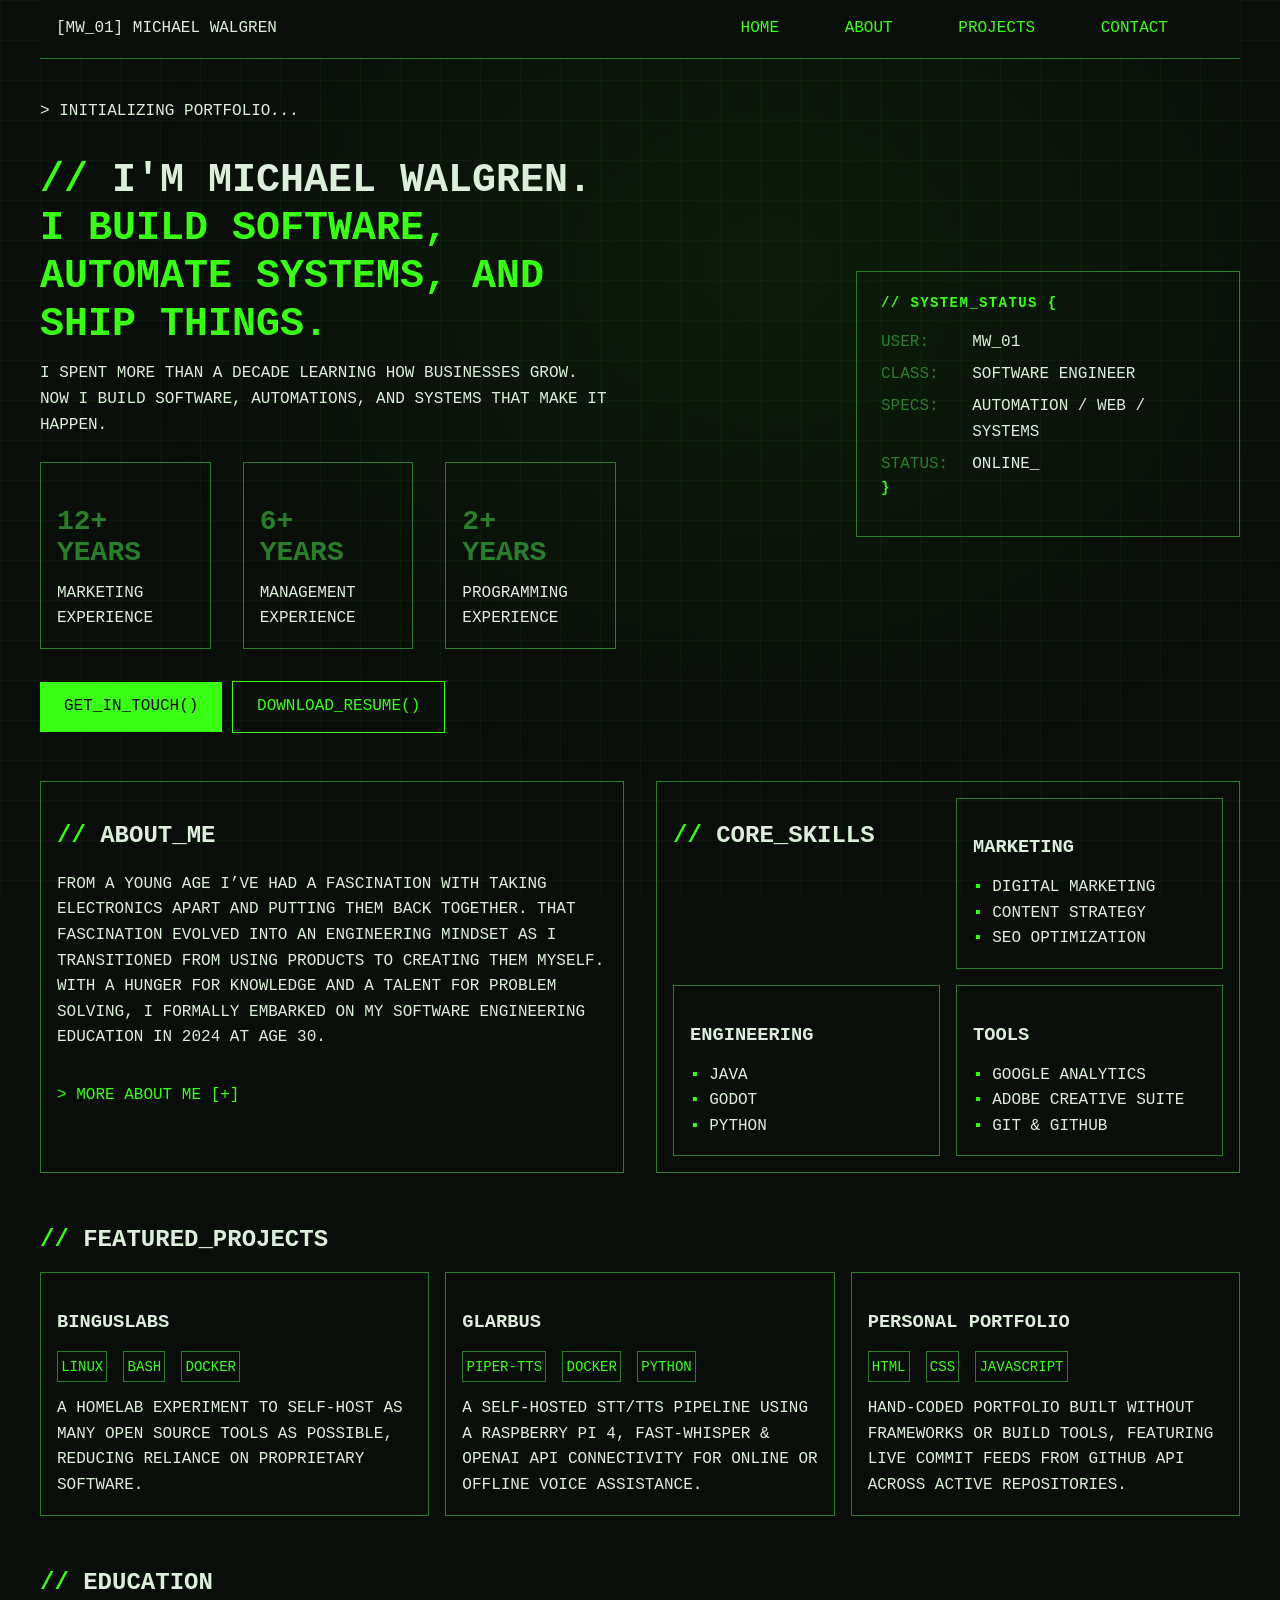
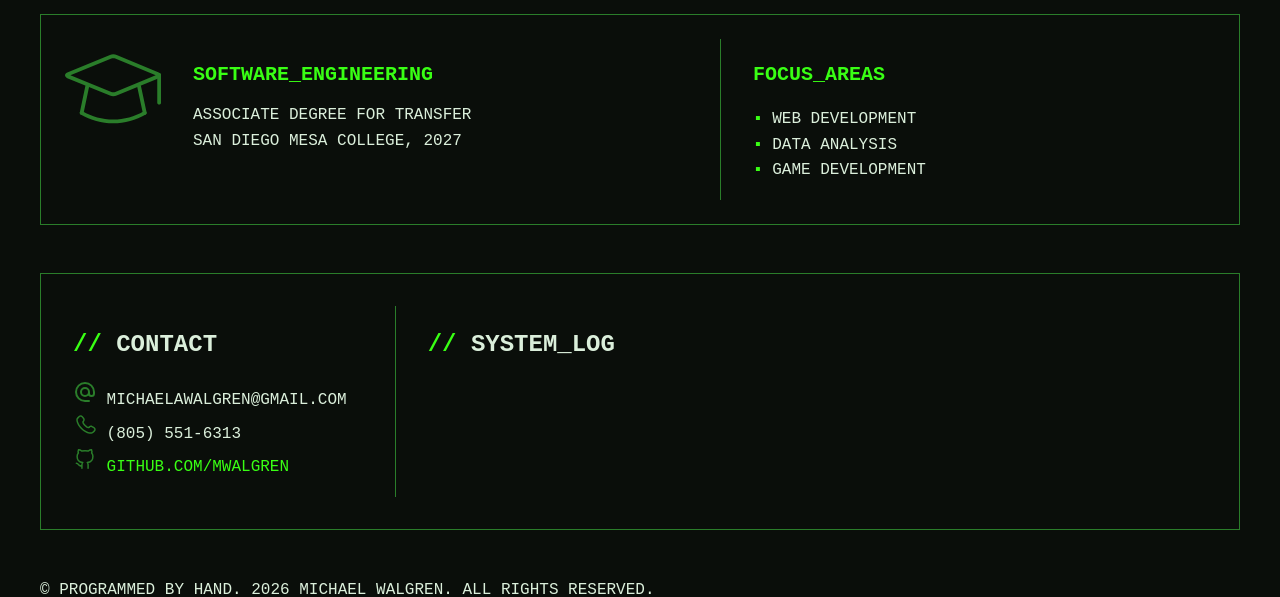
<file: index.html>
<!DOCTYPE html>
<html lang="en-US">

<head>

    <meta charset="UTF-8" />
    <meta name="viewport" content="width=device-width,initial-scale=1" />
    <meta name='robots' content='index, follow' />
    <link rel="stylesheet" href="style.css" />
    <script src="script.js" defer></script>
</head>
<!---Hello! If youre inspecting this site, you're likely a developer (or a bot). If you are a human developer, welcome! ---->
<!---This site was hand-coded by me and is a work in progress. If you have any questions or comments, please reach out to me via the contact section below. ---->
<!---No AI was used to generate this site. Its extremely important that my projects are hand-made. Afterall, if I relied on AI, I wouldn't be able to showcase my true skills and creativity. ---->
<body>
    <nav class="main-menu">
        <p> [MW_01] MICHAEL WALGREN </p>
        <ul>
            <li> <a href= "#"> HOME </a>  </li>
            <li> <a href= "#about-section"> ABOUT </a> </li>
            <li> <a href= "#projects-section"> PROJECTS </a> </li>
            <li> <a href= "#contact-section"> CONTACT  </a> </li>
        </ul>

    </nav>

    <section class="hero-section">
        <div class="hero-left">
             <div class="hero-header">
                <span class="boot-text"> > INITIALIZING PORTFOLIO<span class="elipses" aria-hidden="true"><i>...</i></span> </span>

                <h1 class="main-title">
                I'M MICHAEL WALGREN.
                <span class="main-sub">I BUILD SOFTWARE, AUTOMATE SYSTEMS, AND SHIP THINGS.</span>
                </h1>

                <p> 
            I SPENT MORE THAN A DECADE LEARNING HOW BUSINESSES GROW. NOW I BUILD SOFTWARE, AUTOMATIONS, AND SYSTEMS THAT MAKE IT HAPPEN.
                </p>
                    
        </div>

        <div class="experience-cards">
            <div>
                <h3>
                12+ <br>YEARS</br>
                </h3>
                <p>
                    MARKETING EXPERIENCE
                </p>
            </div>
            
            <div>
                <h3>
                6+ <br>YEARS</br>
                </h3>
                <p>
                    MANAGEMENT EXPERIENCE
                </p>
            </div>

            <div>
                <h3>
                2+ <br>YEARS</br>
                </h3>
                <p>
                    PROGRAMMING EXPERIENCE
                </p>
            </div>

        </div>

        <div class="hero-cta">
            <a href="#contact-section" class="button-green">
                GET_IN_TOUCH()
            </a>

            <a href='assets/Michael-Walgren-Resume.pdf' download class="button" target="_blank">
                DOWNLOAD_RESUME()
            </a>

         </div>

        </div>
       
        <div class="hero-right">
            
            <section class="system-status">
                <h2>
                SYSTEM_STATUS &#123;
                </h2>
                <dl>
                    <dt> USER: </dt> <dd> MW_01</dd>
                    <dt> CLASS: </dt> <dd>Software Engineer</dd>
                    <dt> SPECS: </dt> <dd> AUTOMATION / WEB / SYSTEMS</dd>
                    <dt> Status: </dt> <dd> ONLINE_</dd>
                </dl>
                <h2 class="closing-bracket">&#125;</h2>

        </div>

                </section>

    </section>

    <section class="about" id="about-section">
        <div class="about-content">
            <h2> ABOUT_ME</h2>
            <!------DESPITE AI-CHECKERS STATING THIS IS AI GENERATED, IT IS 100% HUMAN WRITTEN(by me) AND WAS ITERATED OVER BY HAND SEVERAL TIMES OVER. AFTER REPEATEDLY REWRITING THE TEXT, IVE DECIEDED TO LEAVE IT AT MY FINAL ITERATION, BUT I CAN ASSURE YOU ITS NOT AI.------>
            <p>FROM A YOUNG AGE I’VE HAD A FASCINATION WITH TAKING ELECTRONICS APART AND PUTTING THEM BACK TOGETHER. THAT FASCINATION EVOLVED INTO AN ENGINEERING MINDSET AS I TRANSITIONED FROM USING PRODUCTS TO CREATING THEM MYSELF. WITH A HUNGER FOR KNOWLEDGE AND A TALENT FOR PROBLEM SOLVING, I FORMALLY EMBARKED ON MY SOFTWARE ENGINEERING EDUCATION IN 2024 AT AGE 30. </p>
                    <details class="about-details">
                        <summary id='about-summary'>
                        > MORE ABOUT ME
                        </summary>
                        IN MY FREE TIME I SPEND A LOT OF TIME BUILDING PROJECTS THAT INTEREST ME, OFTEN EXPERIMENTING WITH NEW TECHNOLOGIES AND TOOLS. AS AN AVID GAMER, I TAKE PART IN GAME JAMS AND WORK ON LONG-STANDING GAME DEVELOPMENT PROJECTS. I AM ESPECIALLY DRAWN TO PROJECTS THAT COMBINE HARDWARE AND SOFTWARE, INCLUDING CUSTOM PI BUILDS AND HOMELAB EXPERIMENTS.
                    </details>
        </div>

        <div class="skills-grid">
            <h2> CORE_SKILLS </h2>

            <article class="skill-card">

                    <h3> MARKETING </h3>

                <ul>

                    <li>Digital Marketing</li>
                    <li>Content Strategy</li>
                    <li>SEO Optimization</li>
                </ul>
            </article>
            <article class="skill-card">
                <h3> ENGINEERING </h3>

                <ul>

                    <li>Java</li>
                    <li>Godot</li>
                    <li>Python</li>
                </ul>

            </article>
            <article class="skill-card">
                <h3> TOOLS </h3>
                <ul>

                    <li>Google Analytics</li>
                    <li>Adobe Creative Suite</li>
                    <li>Git & GitHub</li>
                </ul>

            </article>

        </div>

    </section>


    <section class="featured-projects-grid" id="projects-section">
        <h2> FEATURED_PROJECTS </h2>

        <div class="project-grid">
            <article class="project-card">
                <h3> BINGUSLABS </h3>
                <!--- <img src="https://placehold.co/300x200" alt="Project 1" /> --->
                <ul class="tech-stack">
                    <li>Linux</li>
                    <li>Bash</li>
                    <li>Docker</li>
                </ul>
                
                <p>A homelab experiment to self-host as many open source tools as possible, reducing reliance on proprietary software.</p>

               <!--- <a href="/projects/marketing-dashboard">
                View project
                </a> --->

            </article>
            <article class="project-card">
                <h3> GLARBUS </h3>
                <!--- <img src="https://placehold.co/300x200" alt="Project 1" /> come back and add this later --->
                <ul class="tech-stack">
                    <li>PIPER-TTS</li>
                    <li>DOCKER</li>
                    <li>PYTHON</li>
                </ul>

                
                <p>A self-hosted STT/TTS pipeline using a Raspberry Pi 4, fast-whisper & OpenAI API connectivity for online or offline voice assistance.</p>

               <!-- <a href="/projects/glarbus">
                View project
                </a> --->

            </article>

            <article class="project-card">
                <h3> PERSONAL PORTFOLIO </h3>
                <!--- <img src="https://placehold.co/300x200" alt="Project 1" /> --->
                <ul class="tech-stack">
                    <li>HTML</li>
                    <li>CSS</li>
                    <li>JavaScript</li>
                </ul>


                <p>Hand-coded portfolio built without frameworks or build tools, 
                    featuring live commit feeds from GitHub API across active repositories.
                </p>
                
              <!----- <a href="/projects/marketing-dashboard">
                View project
                </a> --->

            </article>


        </div>

    </section>
    
    <section class="education">
        <h2> EDUCATION </h2>
        <div class="all-ed">
            <img src="assets/education-svgrepo-com.svg" alt="" width="96" height="96" />
            <div class="comp-sci">
                <h3> SOFTWARE_ENGINEERING </h3>
                <p>ASSOCIATE DEGREE FOR TRANSFER</p>
                <p>San Diego Mesa College, 2027</p>
            </div>
        
            <div class="focus-area">

                <h3> FOCUS_AREAS </h3>
                <ul>
                <li>Web Development</li>
                <li>Data Analysis</li>
                <li>Game Development</li>
            </ul>

        </div>


        </div>


    </section>

    <section class="contact" id="contact-section">

        <div class="contact-info">

            <h2> CONTACT </h2>

            <ul class ="contact-list"> 

                <li>
                    <img src="assets/email-svgrepo-com.svg" alt="" width="24" height="24" />
                    <span>MICHAELAWALGREN@GMAIL.COM</span>
                </li>

                <li>
                    <img src="assets/phone-svgrepo-com.svg" alt="" width="24" height="24" />
                    <span>(805) 551-6313</span>
                </li>

                <li>
                    <img src="assets/github-svgrepo-com.svg" alt="" width="24" height="24" />
                    <a href="https://github.com/mwalgren" rel="me noopener" target="_blank">github.com/mwalgren</a>
                 </li>

            </ul>

        </div>

        <div class="system-log">
            <h2> SYSTEM_LOG </h2>
            <ul class="log-list">

            </ul>
        </div>

    </section>

    <footer class="footer">
        <p> &copy; Programmed by hand. 2026 Michael Walgren. All rights reserved. </p>
    </footer>

</body>

</html>
</file>
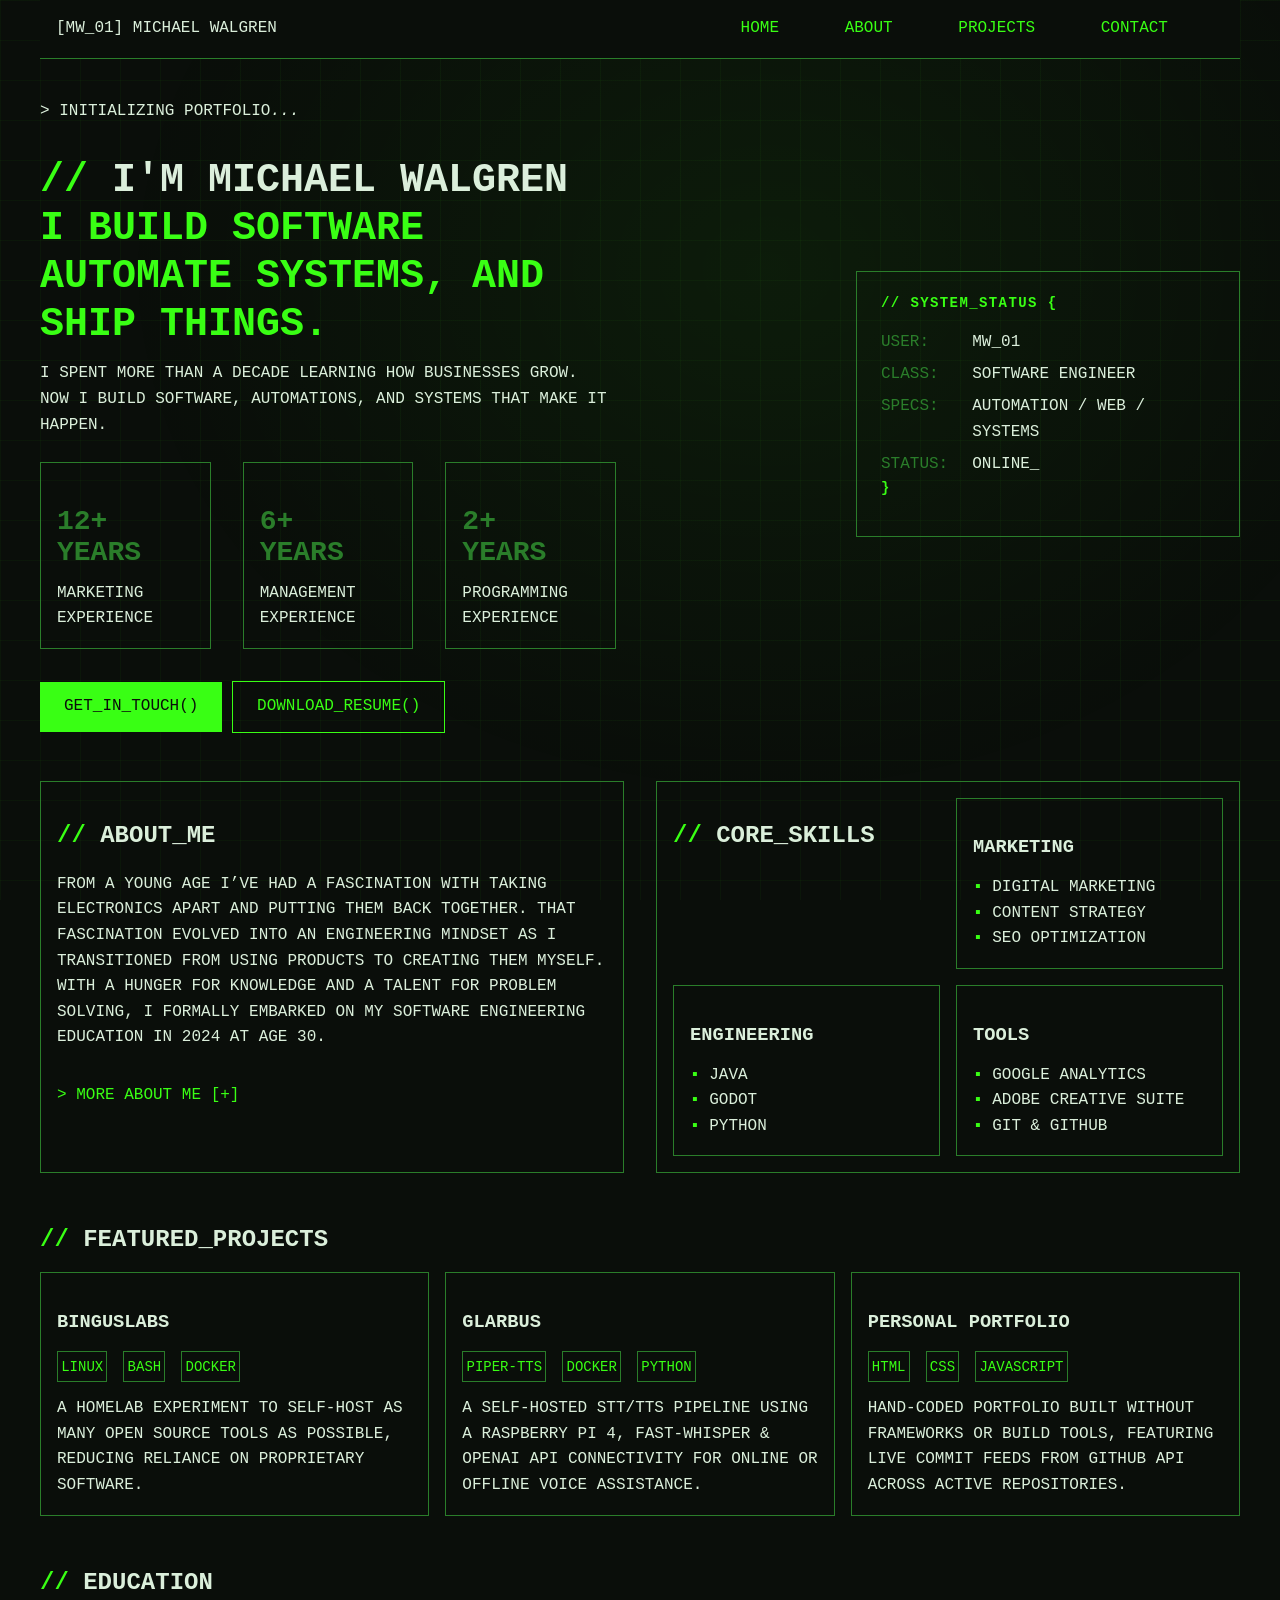
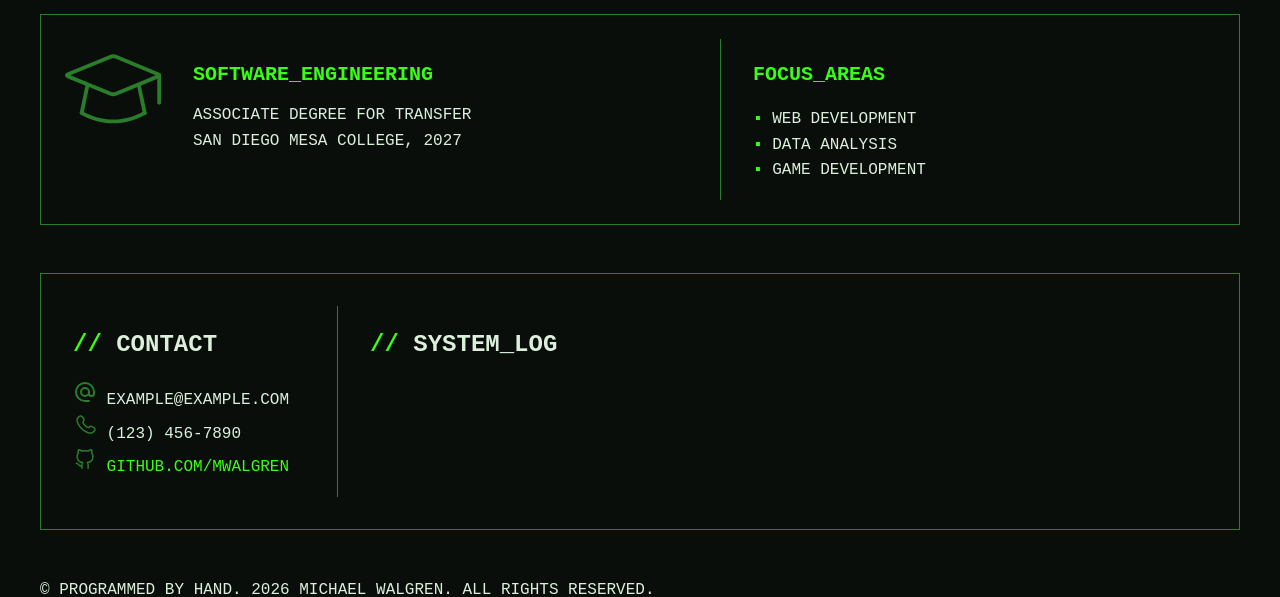
<file: Port/index.html>
<!DOCTYPE html>
<html lang="en-US">

<head>

    <meta charset="UTF-8" />
    <meta name="viewport" content="width=device-width,initial-scale=1" />
    <meta name='robots' content='index, follow' />
    <link rel="stylesheet" href="style.css" />
    <script src="script.js" defer></script>
</head>
<!---Hello! If youre inspecting this site, you're likely a developer (or a bot). If you are a human developer, welcome! ---->
<!---This site was hand-coded by me and is a work in progress. If you have any questions or comments, please reach out to me via the contact section below. ---->
<!---No AI was used to generate this site. Its extremely important that my projects are hand-made. Afterall, if I relied on AI, I wouldn't be able to showcase my true skills and creativity. ---->
<body>
    <nav class="main-menu">
        <p> [MW_01] MICHAEL WALGREN </p>
        <ul>
            <li> <a href= "#"> HOME </a>  </li>
            <li> <a href= "#about-section"> ABOUT </a> </li>
            <li> <a href= "#projects-section"> PROJECTS </a> </li>
            <li> <a href= "#contact-section"> CONTACT  </a> </li>
        </ul>

    </nav>

    <section class="hero-section">
        <div class="hero-left">
             <div class="hero-header">
                <span class="boot-text"> > INITIALIZING PORTFOLIO<span class="elipses" aria-hidden="true"><i>...</i></span> </span>

                <h1 class="main-title">
                I'M MICHAEL WALGREN
                <span class="main-sub">I BUILD SOFTWARE AUTOMATE SYSTEMS, AND SHIP THINGS.</span>
                </h1>

                <p> 
            I SPENT MORE THAN A DECADE LEARNING HOW BUSINESSES GROW. NOW I BUILD SOFTWARE, AUTOMATIONS, AND SYSTEMS THAT MAKE IT HAPPEN.
                </p>
                    
        </div>

        <div class="experience-cards">
            <div>
                <h3>
                12+ <br>YEARS</br>
                </h3>
                <p>
                    MARKETING EXPERIENCE
                </p>
            </div>
            
            <div>
                <h3>
                6+ <br>YEARS</br>
                </h3>
                <p>
                    MANAGEMENT EXPERIENCE
                </p>
            </div>

            <div>
                <h3>
                2+ <br>YEARS</br>
                </h3>
                <p>
                    PROGRAMMING EXPERIENCE
                </p>
            </div>

        </div>

        <div class="hero-cta">
            <a href="#contact-section" class="button-green">
                GET_IN_TOUCH()
            </a>

            <a href='assets/Michael-Walgren-Resume.pdf' download class="button" target="_blank">
                DOWNLOAD_RESUME()
            </a>

         </div>

        </div>
       
        <div class="hero-right">
            
            <section class="system-status">
                <h2>
                SYSTEM_STATUS &#123;
                </h2>
                <dl>
                    <dt> USER: </dt> <dd> MW_01</dd>
                    <dt> CLASS: </dt> <dd>Software Engineer</dd>
                    <dt> SPECS: </dt> <dd> AUTOMATION / WEB / SYSTEMS</dd>
                    <dt> Status: </dt> <dd> ONLINE_</dd>
                </dl>
                <h2 class="closing-bracket">&#125;</h2>

        </div>

                </section>

    </section>

    <section class="about" id="about-section">
        <div class="about-content">
            <h2> ABOUT_ME</h2>
            <!------DESPITE AI-CHECKERS STATING THIS IS AI GENERATED, IT IS 100% HUMAN WRITTEN(by me) AND WAS ITERATED OVER BY HAND SEVERAL TIMES OVER. AFTER REPEATEDLY REWRITING THE TEXT, IVE DECIEDED TO LEAVE IT AT MY FINAL ITERATION, BUT I CAN ASSURE YOU ITS NOT AI.------>
            <p>FROM A YOUNG AGE I’VE HAD A FASCINATION WITH TAKING ELECTRONICS APART AND PUTTING THEM BACK TOGETHER. THAT FASCINATION EVOLVED INTO AN ENGINEERING MINDSET AS I TRANSITIONED FROM USING PRODUCTS TO CREATING THEM MYSELF. WITH A HUNGER FOR KNOWLEDGE AND A TALENT FOR PROBLEM SOLVING, I FORMALLY EMBARKED ON MY SOFTWARE ENGINEERING EDUCATION IN 2024 AT AGE 30. </p>
                    <details class="about-details">
                        <summary id='about-summary'>
                        > MORE ABOUT ME
                        </summary>
                        IN MY FREE TIME I SPEND A LOT OF TIME BUILDING PROJECTS THAT INTEREST ME, OFTEN EXPERIMENTING WITH NEW TECHNOLOGIES AND TOOLS. AS AN AVID GAMER, I TAKE PART IN GAME JAMS AND WORK ON LONG-STANDING GAME DEVELOPMENT PROJECTS. I AM ESPECIALLY DRAWN TO PROJECTS THAT COMBINE HARDWARE AND SOFTWARE, INCLUDING CUSTOM PI BUILDS AND HOMELAB EXPERIMENTS.
                    </details>
        </div>

        <div class="skills-grid">
            <h2> CORE_SKILLS </h2>

            <article class="skill-card">

                    <h3> MARKETING </h3>

                <ul>

                    <li>Digital Marketing</li>
                    <li>Content Strategy</li>
                    <li>SEO Optimization</li>
                </ul>
            </article>
            <article class="skill-card">
                <h3> ENGINEERING </h3>

                <ul>

                    <li>Java</li>
                    <li>Godot</li>
                    <li>Python</li>
                </ul>

            </article>
            <article class="skill-card">
                <h3> TOOLS </h3>
                <ul>

                    <li>Google Analytics</li>
                    <li>Adobe Creative Suite</li>
                    <li>Git & GitHub</li>
                </ul>

            </article>

        </div>

    </section>


    <section class="featured-projects-grid" id="projects-section">
        <h2> FEATURED_PROJECTS </h2>

        <div class="project-grid">
            <article class="project-card">
                <h3> BINGUSLABS </h3>
                <!--- <img src="https://placehold.co/300x200" alt="Project 1" /> --->
                <ul class="tech-stack">
                    <li>Linux</li>
                    <li>Bash</li>
                    <li>Docker</li>
                </ul>
                
                <p>A homelab experiment to self-host as many open source tools as possible, reducing reliance on proprietary software.</p>

               <!--- <a href="/projects/marketing-dashboard">
                View project
                </a> --->

            </article>
            <article class="project-card">
                <h3> GLARBUS </h3>
                <!--- <img src="https://placehold.co/300x200" alt="Project 1" /> come back and add this later --->
                <ul class="tech-stack">
                    <li>PIPER-TTS</li>
                    <li>DOCKER</li>
                    <li>PYTHON</li>
                </ul>

                
                <p>A self-hosted STT/TTS pipeline using a Raspberry Pi 4, fast-whisper & OpenAI API connectivity for online or offline voice assistance.</p>

               <!-- <a href="/projects/glarbus">
                View project
                </a> --->

            </article>

            <article class="project-card">
                <h3> PERSONAL PORTFOLIO </h3>
                <!--- <img src="https://placehold.co/300x200" alt="Project 1" /> --->
                <ul class="tech-stack">
                    <li>HTML</li>
                    <li>CSS</li>
                    <li>JavaScript</li>
                </ul>


                <p>Hand-coded portfolio built without frameworks or build tools, 
                    featuring live commit feeds from GitHub API across active repositories.
                </p>
                
              <!----- <a href="/projects/marketing-dashboard">
                View project
                </a> --->

            </article>


        </div>

    </section>
    
    <section class="education">
        <h2> EDUCATION </h2>
        <div class="all-ed">
            <img src="assets/education-svgrepo-com.svg" alt="" width="96" height="96" />
            <div class="comp-sci">
                <h3> SOFTWARE_ENGINEERING </h3>
                <p>ASSOCIATE DEGREE FOR TRANSFER</p>
                <p>San Diego Mesa College, 2027</p>
            </div>
        
            <div class="focus-area">

                <h3> FOCUS_AREAS </h3>
                <ul>
                <li>Web Development</li>
                <li>Data Analysis</li>
                <li>Game Development</li>
            </ul>

        </div>


        </div>


    </section>

    <section class="contact" id="contact-section">

        <div class="contact-info">

            <h2> CONTACT </h2>

            <ul class ="contact-list"> 

                <li>
                    <img src="assets/email-svgrepo-com.svg" alt="" width="24" height="24" />
                    <span>example@example.com</span>
                </li>

                <li>
                    <img src="assets/phone-svgrepo-com.svg" alt="" width="24" height="24" />
                    <span>(123) 456-7890</span>
                </li>

                <li>
                    <img src="assets/github-svgrepo-com.svg" alt="" width="24" height="24" />
                    <a href="https://github.com/mwalgren" rel="me noopener" target="_blank">github.com/mwalgren</a>
                 </li>

            </ul>

        </div>

        <div class="system-log">
            <h2> SYSTEM_LOG </h2>
            <ul class="log-list">

            </ul>
        </div>

    </section>

    <footer class="footer">
        <p> &copy; Programmed by hand. 2026 Michael Walgren. All rights reserved. </p>
    </footer>

</body>

</html>
</file>
<file: style.css>
:root {

    --bg: #0a0e0a;
    --green: #39ff14;
    --green-dim: #2a7d2a;
    --text: #dbefdb;
    --border: #1e3a1e;
    --max-width: 1200px;
    --gutter: 1.5rem;
}

*, *::before, *::after { 
    box-sizing: border-box; 
    cursor: url("assets/cursor.png") 0 0, auto;
    scroll-behavior: smooth;
}

p, li, dl {
    margin: 0;
    padding: 0;
    text-transform: uppercase
}

h1, h2, h3 { margin-bottom: 0.75rem; }


h1::before, h2::before {
    content: "// ";
    color: var(--green);
}

p {
    max-width: 65ch;
}

a {
    text-decoration: none;
    color: var(--green);
    cursor: url("assets/cursor.png") 0 0, auto;
}



body::before {
    content: "";
    position: fixed;
    inset: 0;
    z-index: -1;
    pointer-events: none;
    background-image:
        repeating-linear-gradient(to right,  rgba(57,255,20,0.04) 0 1px, transparent 1px 40px),
        repeating-linear-gradient(to bottom, rgba(57,255,20,0.04) 0 1px, transparent 1px 40px),
        radial-gradient(ellipse at 60% 30%, rgba(57,255,20,0.06), transparent 60%);
}

body {
    max-width: var(--max-width);
    margin: auto;
    background-color: var(--bg);
    color: var(--text);
    font-family: "JetBrains Mono", ui-monospace, monospace;
    line-height: 1.6;
}

.main-menu p {
    margin: 0;
}

.main-menu {
    display: flex;
    justify-content: space-between;
    align-items: center;
    padding: 1rem;
    margin-bottom: 1rem;
    position: sticky;
    top:0;
    background-color: var(--bg);
    border-bottom: 1px solid var(--green-dim);
}



.main-menu ul {
    display: flex;
    list-style: none;
    padding: 0;
    margin: 0;
    gap: 0.5rem;
    color: var(--green);
}

.main-menu a::before {
    content: "[";
    display: inline-block;
    opacity: 0;
    -webkit-transform: translateX(20px);
    -moz-transform: translateX(20px);
    transform: translateX(20px);
    -webkit-transition: -webkit-transform 0.3s, opacity 0.2s;
    -moz-transition: -moz-transform 0.3s, opacity 0.2s;
    transition: transform 0.3s, opacity 0.2s;
}
.main-menu :after {
  content: "]";
  display: inline-block;
  opacity: 0;
  -webkit-transition: -webkit-transform 0.3s, opacity 0.2s;
  -moz-transition: -moz-transform 0.3s, opacity 0.2s;
  transition: transform 0.3s, opacity 0.2s;
  -webkit-transform: translateX(-20px);
  -moz-transform: translateX(-20px);
  transform: translateX(-20px);
}

.main-menu a:hover:before,
a:hover:after {
  opacity: 1;
  -webkit-transform: translateX(0px);
  -moz-transform: translateX(0px);
  transform: translateX(0px);
}


.hero-section {
    display: grid;
    grid-template-columns: 1fr 1fr;
    gap: 3rem;
    margin-bottom: 3rem;
}


.hero-header {
    display: flex;
    flex-direction: column;
     max-width: 65ch;
     margin-bottom: 1.5rem;
     margin-top: 1.5rem;
}


.hero-header h1 {
    font-size: 2.5rem;
    font-weight: bold;
    line-height: 1.2;
    color: var(--text);
}


.hero-header span {
    color: var(--green);
}


.boot-text {
    color: var(--text) !important;
}

.elipses {
    display: inline-block;
    width: 3ch;
    animation: type-dots 2.5s steps(4, jump-none) infinite;
    color: var(--text) !important;
}


@keyframes type-dots {
    from {clip-path: inset(0 100% 0 0 );}
    to {clip-path: inset(0 0 0 0 );}
}

.hero-right {

    display: flex;
    justify-content: center;
    flex-direction: column;
    align-items: flex-end;
    gap: 1.5rem;
}


.experience-cards {
    display: flex;
    flex-wrap: wrap;
    gap: 2rem;
    justify-content: left;
    max-width: 80ch;
    margin-bottom: 2rem;
}

.experience-cards h3 {
        font-size: 1.75rem;
        line-height: 1.1;
        color: var(--green-dim);
        text-transform: none;
}

.experience-cards div {
    border: 1px solid var(--green-dim);
    padding: 1rem;
    flex: 1;
}

.button {
    display: inline-block;
    padding: 0.75rem 1.5rem;
    border: 1px solid var(--green);
    color: var(--green);
    text-decoration: none;
}

.button-green {
    background-color: var(--green);
    color: var(--bg);
    display: inline-block;
    padding: 0.75rem 1.5rem;
    text-decoration: none;
    transition: background-color 0.3s, color 0.2s;
}


.icon {
    width: 1.5rem;
    height: 1.5rem;
    fill: var(--green);
}

.system-status {
    border: 1px solid var(--green-dim);
    padding: 1.25rem 1.5rem;
    max-width: 24rem;
    
}

.system-status h2 {
    font-size: 0.875rem;
    margin: 0 0 1rem;
    letter-spacing: 0.1em;
    color: var(--green);
}

.system-status dl {
    display: grid;
    grid-template-columns: auto 1fr;
    gap: 0.4rem 1.5rem;
    margin: 0;
}
.closing-bracket::before {
    content: " " !important;
}

.system-status dt { color: var(--green-dim); }
.system-status dd { margin: 0; color: var(--text); }

.about {
    display: flex;
    gap: 2rem;
    margin-bottom: 3rem;
}

.about > div { 
    border: 1px solid var(--green-dim);
    padding: 1rem;
    flex: 1;
}

.about h2 {
    font-size: 1.5rem;
    margin-bottom: 1rem;
}

.about-content p {
    margin-bottom: 2rem;
}

details summary::-webkit-details-marker {display: none;}
details summary {list-style: none;}

#about-summary {
    color:var(--green);
}

details summary::after {
    content: '[+]';
}

details[open] summary::after {
    content: '[-]';
}

.skills-grid {
    display: grid;
    gap: 1rem;
    grid-template-columns: repeat(auto-fit, minmax(200px, 1fr));
}
.skill-card {
    border: 1px solid var(--green-dim);
    padding: 1rem;
}
.skill-card ul {
    border: none;
    list-style: none;
    padding: 0;
    margin: 0;
}
.skill-card li::before {
    content: "▪ ";
    color: var(--green);
}

.project-grid {
    display: grid;
    gap: 1rem;
    grid-template-columns: repeat(auto-fit, minmax(280px, 1fr))
}

.project-grid article {
    border: 1px solid var(--green-dim);
    padding: 1rem;
}

.project-grid article ul {
    display: flex;
    flex-direction: row;
    gap: 1rem;
    list-style: none;
    font-size: 0.875rem;
    align-items: flex-start;
    padding-left: 0px;

}

.project-grid li {
    color: var(--green);
    border: 1px solid var(--green-dim);
    padding: 0.2rem;
}


.featured-projects-grid { 
    margin-bottom: 3rem;
}

.all-ed {
    display: grid;
    grid-template-columns: auto 1fr 1fr;
    gap: 2rem;
    padding: 1.5rem;
    border: 1px solid var(--green-dim);
    margin-bottom: 3rem;
}
.focus-area {
    border-left: 1px solid var(--green-dim);
    padding-left: 2rem;
}

.featured-projects-grid a {
    line-height: 1.2;
}

.featured-projects-grid a::before {
    content: ">";
    display: inline-block;
    margin-right: 0.5ch;
    transition: 0.5s;
}

.featured-projects-grid a:hover{
    display: inline-block;
    padding-right: 3px;
    border-right: 8px solid var(--green);
    animation: blink 0.8s steps(2,start) infinite;
}

@keyframes blink {
    to {
        border-color: transparent;
    }
}

.focus-area li::before {
    padding: 0;
    list-style: none;
    content: "▪ ";
    color: var(--green);
}

.focus-area ul {
    list-style: none;
    padding: 0;
}

.all-ed h3 { 
    font-size: 1.25rem;
    color: var(--green);
}

.contact {
    display: flex;
    flex-direction: row;
    gap: 3rem;
    border: 1px solid var(--green-dim);
    padding: 2rem;
    margin-bottom: 3rem;
}

.contact ul {
    list-style: none;
    padding: 0;
}


.system-log {
    border-left: 1px solid var(--green-dim);
    padding-left: 2rem;
    list-style: none;
}
.system-log ul {
    padding: 0;
}
.system-log li::before {
    content: "▪ ";
    color: var(--green);
}

.log-date {
    color: var(--green-dim);
}

@media(max-width: 1200px) {

    :root {

    --bg: #0a0e0a;
    --green: #39ff14;
    --green-dim: #2a7d2a;
    --text: #dbefdb;
    --border: #1e3a1e;
    --max-width: 768px;
    --gutter: 1.5rem;
}

    body {
        margin: auto;
    }

    .hero-right{
        display: none;
    }

    .hero-header{
        flex-direction: column;
    }

    .hero-section {
        display: grid;
        grid-template-columns: 1fr;
    }

    .about > div {
        width: 100%;
    }
    .about-content p {
    max-width: none;
    }
    .contact-list li {
        display: flex;
        align-items: center;
        gap: 0.5rem;
    }
}

@media(max-width: 768px) {

    :root {
    --bg: #0a0e0a;
    --green: #39ff14;
    --green-dim: #2a7d2a;
    --text: #dbefdb;
    --border: #1e3a1e;
    --max-width: 480px;
    --gutter: 1.5rem;
    }

    .main-menu {
       max-width: none;
       gap: 1rem;
       flex-direction: column;
    }

    .hero-section {
        display: grid;
        grid-template-columns: 1fr;
        padding: 1rem;
    }

    body {
        margin: auto;
    }

    .experience-cards { 
        display: none;
    }

    .about {
        flex-direction: column;
        align-items: center;
    }
    .hero-section h1 {
        font-size: 2rem;
    }

    .hero-cta a{
        margin-bottom: 1rem;
    }

    .main-sub { 
        display: block;
    }

    .all-ed {
        grid-template-columns: 1fr;
        
    }
    .focus-area {
        border-left: none;
        padding-left: 0;
        border-top: 1px solid var(--green-dim);
    }

    .contact {
        display: flex;
        flex-direction: column;
        align-items: center;
    }

    .system-log {
        border-left: none;
        border-top: 1px solid var(--green-dim);
    }

}
</file>
<file: Port/style.css>
:root {

    --bg: #0a0e0a;
    --green: #39ff14;
    --green-dim: #2a7d2a;
    --text: #dbefdb;
    --border: #1e3a1e;
    --max-width: 1200px;
    --gutter: 1.5rem;
}

*, *::before, *::after { 
    box-sizing: border-box; 
    cursor: url("assets/cursor.png") 0 0, auto;
    scroll-behavior: smooth;
}

p, li, dl {
    margin: 0;
    padding: 0;
    text-transform: uppercase
}

h1, h2, h3 { margin-bottom: 0.75rem; }


h1::before, h2::before {
    content: "// ";
    color: var(--green);
}

p {
    max-width: 65ch;
}

a {
    text-decoration: none;
    color: var(--green);
    cursor: url("assets/cursor.png") 0 0, auto;
}



body::before {
    content: "";
    position: fixed;
    inset: 0;
    z-index: -1;
    pointer-events: none;
    background-image:
        repeating-linear-gradient(to right,  rgba(57,255,20,0.04) 0 1px, transparent 1px 40px),
        repeating-linear-gradient(to bottom, rgba(57,255,20,0.04) 0 1px, transparent 1px 40px),
        radial-gradient(ellipse at 60% 30%, rgba(57,255,20,0.06), transparent 60%);
}

body {
    max-width: var(--max-width);
    margin: auto;
    background-color: var(--bg);
    color: var(--text);
    font-family: "JetBrains Mono", ui-monospace, monospace;
    line-height: 1.6;
}

.main-menu p {
    margin: 0;
}

.main-menu {
    display: flex;
    justify-content: space-between;
    align-items: center;
    padding: 1rem;
    margin-bottom: 1rem;
    position: sticky;
    top:0;
    background-color: var(--bg);
    border-bottom: 1px solid var(--green-dim);
}



.main-menu ul {
    display: flex;
    list-style: none;
    padding: 0;
    margin: 0;
    gap: 0.5rem;
    color: var(--green);
}

.main-menu a::before {
    content: "[";
    display: inline-block;
    opacity: 0;
    -webkit-transform: translateX(20px);
    -moz-transform: translateX(20px);
    transform: translateX(20px);
    -webkit-transition: -webkit-transform 0.3s, opacity 0.2s;
    -moz-transition: -moz-transform 0.3s, opacity 0.2s;
    transition: transform 0.3s, opacity 0.2s;
}
.main-menu :after {
  content: "]";
  display: inline-block;
  opacity: 0;
  -webkit-transition: -webkit-transform 0.3s, opacity 0.2s;
  -moz-transition: -moz-transform 0.3s, opacity 0.2s;
  transition: transform 0.3s, opacity 0.2s;
  -webkit-transform: translateX(-20px);
  -moz-transform: translateX(-20px);
  transform: translateX(-20px);
}

.main-menu a:hover:before,
a:hover:after {
  opacity: 1;
  -webkit-transform: translateX(0px);
  -moz-transform: translateX(0px);
  transform: translateX(0px);
}


.hero-section {
    display: grid;
    grid-template-columns: 1fr 1fr;
    gap: 3rem;
    margin-bottom: 3rem;
}


.hero-header {
    display: flex;
    flex-direction: column;
     max-width: 65ch;
     margin-bottom: 1.5rem;
     margin-top: 1.5rem;
}


.hero-header h1 {
    font-size: 2.5rem;
    font-weight: bold;
    line-height: 1.2;
    color: var(--text);
}


.hero-header span {
    color: var(--green);
}


.boot-text {
    color: var(--text) !important;
}

.elipses {
    display: inline-block;
    width: 3ch;
    animation: type-dots 2.5s steps(4, jump-none) infinite;
    color: var(--text) !important;
}


@keyframes type-dots {
    from {clip-path: inset(0 100% 0 0 );}
    to {clip-path: inset(0 0 0 0 );}
}

.hero-right {

    display: flex;
    justify-content: center;
    flex-direction: column;
    align-items: flex-end;
    gap: 1.5rem;
}


.experience-cards {
    display: flex;
    flex-wrap: wrap;
    gap: 2rem;
    justify-content: left;
    max-width: 80ch;
    margin-bottom: 2rem;
}

.experience-cards h3 {
        font-size: 1.75rem;
        line-height: 1.1;
        color: var(--green-dim);
        text-transform: none;
}

.experience-cards div {
    border: 1px solid var(--green-dim);
    padding: 1rem;
    flex: 1;
}

.button {
    display: inline-block;
    padding: 0.75rem 1.5rem;
    border: 1px solid var(--green);
    color: var(--green);
    text-decoration: none;
}

.button-green {
    background-color: var(--green);
    color: var(--bg);
    display: inline-block;
    padding: 0.75rem 1.5rem;
    text-decoration: none;
    transition: background-color 0.3s, color 0.2s;
}


.icon {
    width: 1.5rem;
    height: 1.5rem;
    fill: var(--green);
}

.system-status {
    border: 1px solid var(--green-dim);
    padding: 1.25rem 1.5rem;
    max-width: 24rem;
    
}

.system-status h2 {
    font-size: 0.875rem;
    margin: 0 0 1rem;
    letter-spacing: 0.1em;
    color: var(--green);
}

.system-status dl {
    display: grid;
    grid-template-columns: auto 1fr;
    gap: 0.4rem 1.5rem;
    margin: 0;
}
.closing-bracket::before {
    content: " " !important;
}

.system-status dt { color: var(--green-dim); }
.system-status dd { margin: 0; color: var(--text); }

.about {
    display: flex;
    gap: 2rem;
    margin-bottom: 3rem;
}

.about > div { 
    border: 1px solid var(--green-dim);
    padding: 1rem;
    flex: 1;
}

.about h2 {
    font-size: 1.5rem;
    margin-bottom: 1rem;
}

.about-content p {
    margin-bottom: 2rem;
}

details summary::-webkit-details-marker {display: none;}
details summary {list-style: none;}

#about-summary {
    color:var(--green);
}

details summary::after {
    content: '[+]';
}

details[open] summary::after {
    content: '[-]';
}

.skills-grid {
    display: grid;
    gap: 1rem;
    grid-template-columns: repeat(auto-fit, minmax(200px, 1fr));
}
.skill-card {
    border: 1px solid var(--green-dim);
    padding: 1rem;
}
.skill-card ul {
    border: none;
    list-style: none;
    padding: 0;
    margin: 0;
}
.skill-card li::before {
    content: "▪ ";
    color: var(--green);
}

.project-grid {
    display: grid;
    gap: 1rem;
    grid-template-columns: repeat(auto-fit, minmax(280px, 1fr))
}

.project-grid article {
    border: 1px solid var(--green-dim);
    padding: 1rem;
}

.project-grid article ul {
    display: flex;
    flex-direction: row;
    gap: 1rem;
    list-style: none;
    font-size: 0.875rem;
    align-items: flex-start;
    padding-left: 0px;

}

.project-grid li {
    color: var(--green);
    border: 1px solid var(--green-dim);
    padding: 0.2rem;
}


.featured-projects-grid { 
    margin-bottom: 3rem;
}

.all-ed {
    display: grid;
    grid-template-columns: auto 1fr 1fr;
    gap: 2rem;
    padding: 1.5rem;
    border: 1px solid var(--green-dim);
    margin-bottom: 3rem;
}
.focus-area {
    border-left: 1px solid var(--green-dim);
    padding-left: 2rem;
}

.featured-projects-grid a {
    line-height: 1.2;
}

.featured-projects-grid a::before {
    content: ">";
    display: inline-block;
    margin-right: 0.5ch;
    transition: 0.5s;
}

.featured-projects-grid a:hover{
    display: inline-block;
    padding-right: 3px;
    border-right: 8px solid var(--green);
    animation: blink 0.8s steps(2,start) infinite;
}

@keyframes blink {
    to {
        border-color: transparent;
    }
}

.focus-area li::before {
    padding: 0;
    list-style: none;
    content: "▪ ";
    color: var(--green);
}

.focus-area ul {
    list-style: none;
    padding: 0;
}

.all-ed h3 { 
    font-size: 1.25rem;
    color: var(--green);
}

.contact {
    display: flex;
    flex-direction: row;
    gap: 3rem;
    border: 1px solid var(--green-dim);
    padding: 2rem;
    margin-bottom: 3rem;
}

.contact ul {
    list-style: none;
    padding: 0;
}


.system-log {
    border-left: 1px solid var(--green-dim);
    padding-left: 2rem;
    list-style: none;
}
.system-log ul {
    padding: 0;
}
.system-log li::before {
    content: "▪ ";
    color: var(--green);
}

.log-date {
    color: var(--green-dim);
}

@media(max-width: 1200px) {

    :root {

    --bg: #0a0e0a;
    --green: #39ff14;
    --green-dim: #2a7d2a;
    --text: #dbefdb;
    --border: #1e3a1e;
    --max-width: 768px;
    --gutter: 1.5rem;
}

    body {
        margin: auto;
    }

    .hero-right{
        display: none;
    }

    .hero-header{
        flex-direction: column;
    }

    .about > div {
        width: 100%;
    }
    .about-content p {
    max-width: none;
    }
    .contact-list li {
        display: flex;
        align-items: center;
        gap: 0.5rem;
    }
}

@media(max-width: 768px) {

    :root {
    --bg: #0a0e0a;
    --green: #39ff14;
    --green-dim: #2a7d2a;
    --text: #dbefdb;
    --border: #1e3a1e;
    --max-width: 480px;
    --gutter: 1.5rem;
    }

    .main-menu {
       max-width: none;
       gap: 1rem;
       flex-direction: column;
    }

    .hero-section {
        flex-direction: column;
    }

    body {
        margin: auto;
    }

    .experience-cards { 
        display: none;
    }

    .about {
        flex-direction: column;
        align-items: center;
    }
    .hero-section h1 {
        font-size: 2rem;
    }

    .hero-cta a{
        margin-bottom: 1rem;
    }

    .main-sub { 
        display: block;
    }

    .all-ed {
        grid-template-columns: 1fr;
        
    }
    .focus-area {
        border-left: none;
        padding-left: 0;
        border-top: 1px solid var(--green-dim);
    }

    .contact {
        display: flex;
        flex-direction: column;
        align-items: center;
    }

    .system-log {
        border-left: none;
        border-top: 1px solid var(--green-dim);
    }

}
</file>
